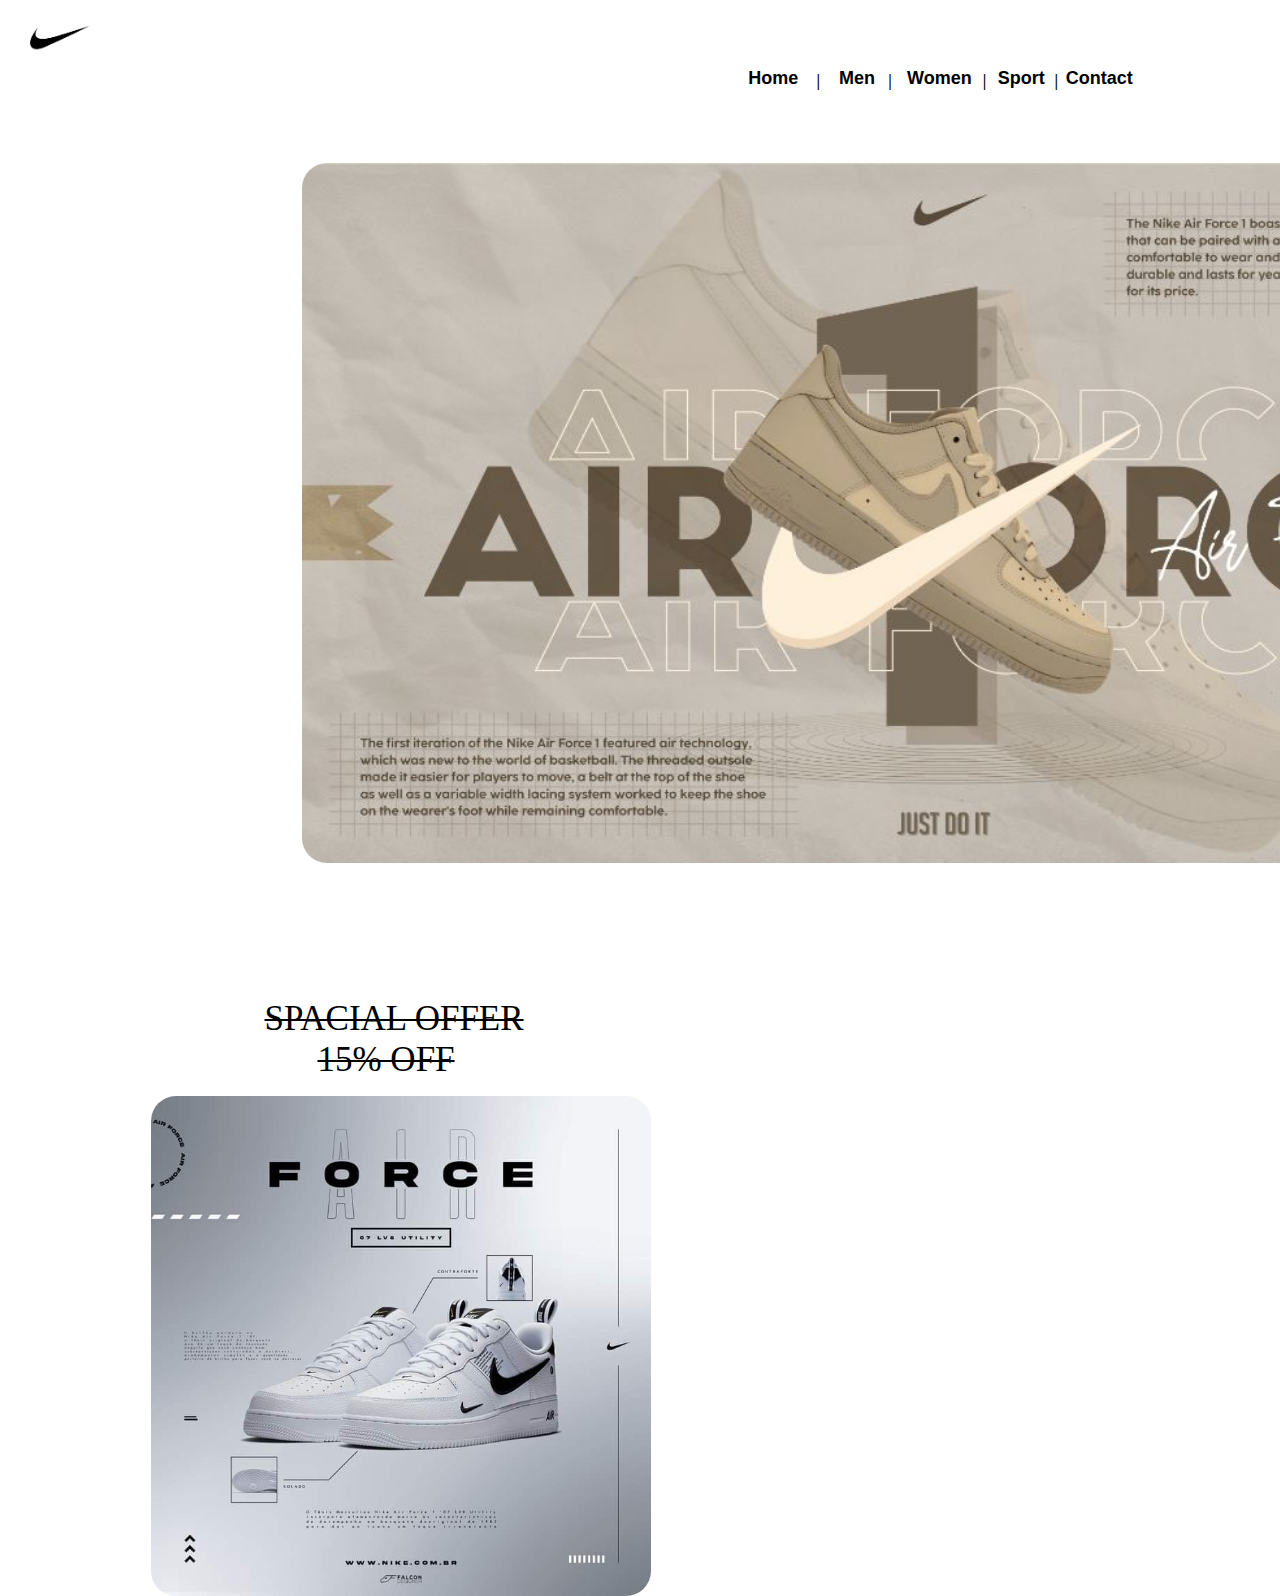
<file: index.html>
<!DOCTYPE html>
<html lang="en">

<head>
    <meta charset="UTF-8">
    <meta name="viewport" content="width=device-width, initial-scale=1.0">
    <title>Homework2</title>
    <link rel="stylesheet" href="style1.css">
</head>

<body>

    <div>
        <img class="Logo" src="0cc86ff038572fe1280196f8e496b744-removebg-preview.png">
    </div>

    <div>
        <a class="Home" href="http://127.0.0.1:5500/index.html">
            <p class="Home">Home</p>
        </a>

        <p class="space0">|</p>

        <a class="Men" href="Men">
            <p class="Men">Men</p>
        </a>

        <p class="space1">|</p>

        <a class="Women" href="Women">
            <p class="Women">Women</p>
        </a>

        <p class="space2">|</p>

        <a class="Sport" href="Sport">
            <p class="Sport">Sport</p>
        </a>

        <p class="space3">|</p>

        <a class="Contact" href="Contact">
            <p class="Contact">Contact</p>
        </a>
    </div>

    <div>
        <img class="img1" src="c5570d8073a509174d1b244bafc05c5e.jpg" alt="Image1">
    </div>

    <div>
        <p class="Limited">SPACIAL OFFER</p>
        <img class="Offer" src="dfa77d41a0ab9e29446c4269f9867ca8.jpg">
        <p class="Promo">15% OFF</p>
    </div>

</body>

</html>
</file>
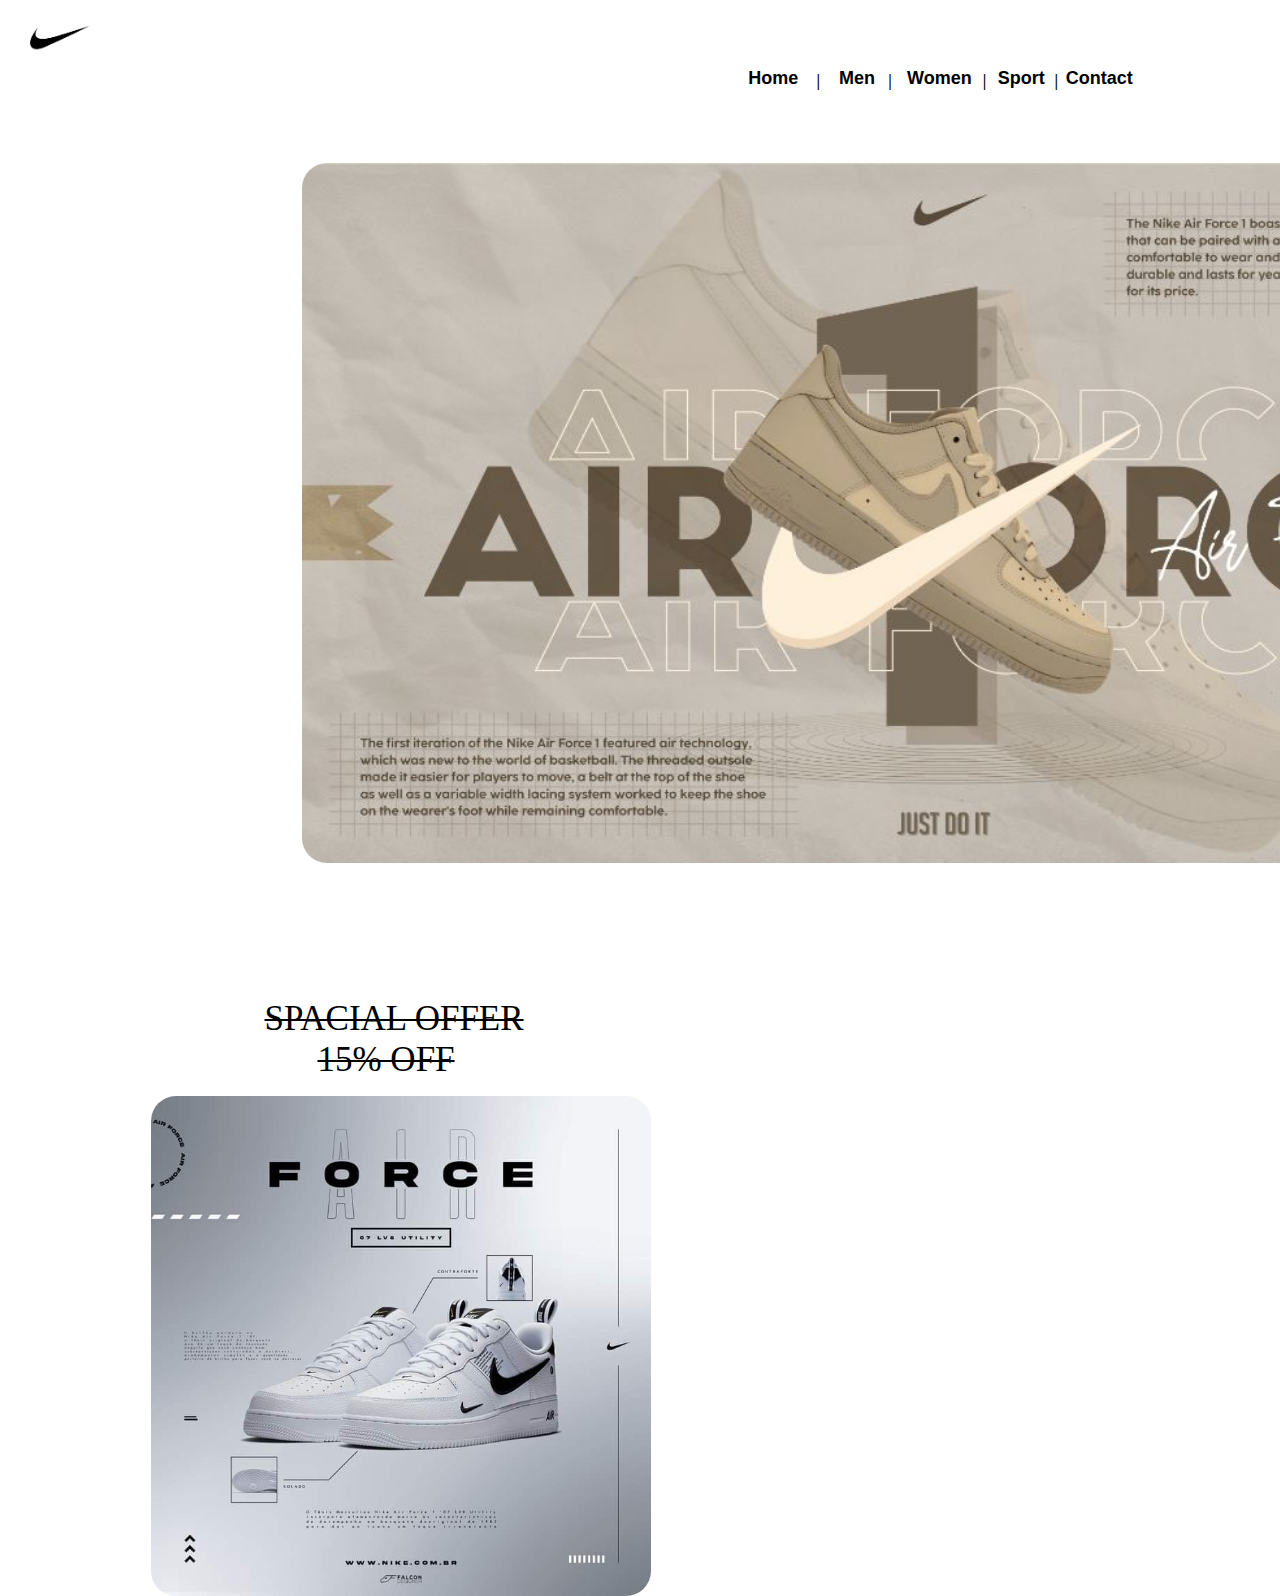
<file: Howwork2.html>
<!DOCTYPE html>
<html lang="en">

<head>
    <meta charset="UTF-8">
    <meta name="viewport" content="width=device-width, initial-scale=1.0">
    <title>Homework2</title>
    <link rel="stylesheet" href="style1.css">
</head>

<body>

    <div>
        <img class="Logo" src="0cc86ff038572fe1280196f8e496b744-removebg-preview.png">
    </div>

    <div>
        <a class="Home" href="http://127.0.0.1:5500/Howwork2.html">
            <p class="Home">Home</p>
        </a>

        <p class="space0">|</p>

        <a class="Men" href="Men">
            <p class="Men">Men</p>
        </a>

        <p class="space1">|</p>

        <a class="Women" href="Women">
            <p class="Women">Women</p>
        </a>

        <p class="space2">|</p>

        <a class="Sport" href="Sport">
            <p class="Sport">Sport</p>
        </a>

        <p class="space3">|</p>

        <a class="Contact" href="Contact">
            <p class="Contact">Contact</p>
        </a>
    </div>

    <div>
        <img class="img1" src="c5570d8073a509174d1b244bafc05c5e.jpg" alt="Image1">
    </div>

    <div>
        <p class="Limited">SPACIAL OFFER</p>
        <img class="Offer" src="dfa77d41a0ab9e29446c4269f9867ca8.jpg">
        <p class="Promo">15% OFF</p>
    </div>

</body>

</html>
</file>
<file: style1.css>
.Logo {
    width: 60px;
    height: 55px;
    position: absolute;
    top: 10px;
    left: 30px;
}

.Home {
    color: black;
    text-decoration: none;
    border: none;
    position: absolute;
    top: 25px;
    left: 9.9cm;
    font-size: large;
    font-family:'Lucida Sans', 'Lucida Sans Regular', 'Lucida Grande', 'Lucida Sans Unicode', Geneva, Verdana, sans-serif;
    font-weight: bold;
}

.space0 {
    position: absolute;
    top: 56px;
    left: 21.6cm;
    font-weight: bolder;
}

.Men {
    color: black;
    text-decoration: none;
    border: none;
    position: absolute;
    top: 25px;
    left: 11.1cm;
    font-size: large;
    font-family:'Lucida Sans', 'Lucida Sans Regular', 'Lucida Grande', 'Lucida Sans Unicode', Geneva, Verdana, sans-serif;
    font-weight: bold;
}

.space1 {
    position: absolute;
    top: 56px;
    left: 23.5cm;
    font-weight: bolder;
}

.Women {
    color: black;
    text-decoration: none;
    border: none;
    position: absolute;
    top: 25px;
    left: 12cm;
    font-size: large;
    font-family:'Lucida Sans', 'Lucida Sans Regular', 'Lucida Grande', 'Lucida Sans Unicode', Geneva, Verdana, sans-serif;
    font-weight: bold;
}

.space2 {
    position: absolute;
    top: 56px;
    left: 26cm;
    font-weight: bolder;
}

.Sport {
    color: black;
    text-decoration: none;
    border: none;
    position: absolute;
    top: 25px;
    left: 13.2cm;
    font-size: large;
    font-family:'Lucida Sans', 'Lucida Sans Regular', 'Lucida Grande', 'Lucida Sans Unicode', Geneva, Verdana, sans-serif;
    font-weight: bold;
}

.space3 {
    position: absolute;
    top: 56px;
    left: 27.9cm;
    font-weight: bolder;
}

.Contact {
    color: black;
    text-decoration: none;
    border: none;
    position: absolute;
    top: 25px;
    left: 14.1cm;
    font-size: large;
    font-family:'Lucida Sans', 'Lucida Sans Regular', 'Lucida Grande', 'Lucida Sans Unicode', Geneva, Verdana, sans-serif;
    font-weight: bold;
}

.img1 {
    display: flex;
    position: absolute;
    top: 4.3cm;
    left: 8cm;
    width: 1300px;
    height: 700px;
    border-radius: 25px;
}

.Limited {
    font-family:serif;
    font-size: 35px;
    position: absolute;
    font-weight: 500;
    top: 25.5cm;
    left: 7cm;
    color: black;
    text-decoration: line-through 1.5px;
}

.Offer {
    display: flex;
    position: absolute;
    top: 29cm;
    left: 4cm;
    width: 500px;
    height: auto;
    border-radius: 25px;
}
.Promo {
    font-family:serif;
    font-size: 35px;
    position: absolute;
    font-weight: 500;
    top: 26.6cm;
    left: 8.4cm;
    color: black;
    text-decoration: line-through 1.5px;
}
</file>
